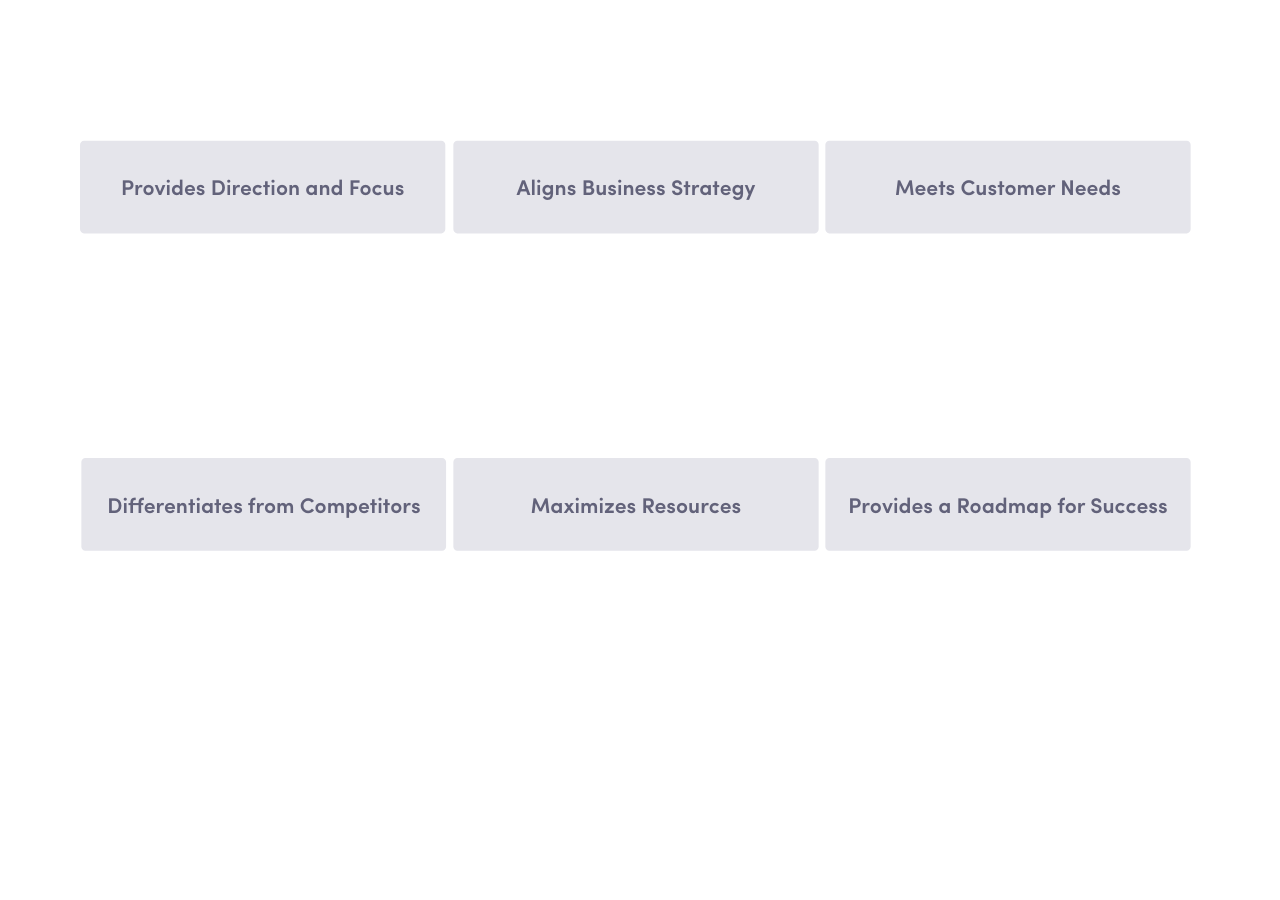
<file: index.html>
﻿<!doctype html>
<html lang="en-US">
<head>
  <meta charset="utf-8">
  <!-- Created using Storyline 360 - http://www.articulate.com  -->
  <!-- version: 3.78.30747.0 -->
  <title>Important</title>
  <meta http-equiv="x-ua-compatible" content="IE=edge"/>
  <meta name="viewport" content="width=device-width,initial-scale=1,user-scalable=no,shrink-to-fit=no,minimal-ui"/>
  <meta name="apple-mobile-web-app-capable" content="yes"/>
  <style>
    html, body { height: 100%; padding: 0; margin: 0 }
    #app { height: 100%; width: 100%; }
  </style>

  <script>
    window.DS = {};
    window.globals = {
      DATA_PATH_BASE: '',
      HAS_FRAME: true,
      HAS_SLIDE: true,

      lmsPresent: false,
      tinCanPresent: false,
      cmi5Present: false,
      aoSupport: false,
      scale: 'noscale',
      captureRc: false,
      browserSize: 'optimal',
      bgColor: '#FFFFFF',
      features: 'AccessibleVideo,BgAudioBlip,ConnectionMessages,DropIn1,DropIn2,DropIn3,FullScreenToggle,LayerPresentAsDialog,MultipleQuizTracking,PlayerSpeedControl,StreamingVideo,UpdatedThemeEditor,UseAudioElement,VideoSync',
      themeName: 'unified',
      preloaderColor: '#8C8C8C',
      suppressAnalytics: false,
      productChannel: 'stable',
      publishSource: 'storyline',
      aid: 'aid|a8fbaf31-cd82-4534-a00a-83a3256e9906',
      cid: '5ff714f0-c469-4c72-928e-436738152205',
      playerVersion: '3.78.30747.0',
      publishTimestamp: '2023-08-17T10:47:07.2467219Z',
      maxIosVideoElements: 10,
      connectionSettings: { message: 'You%20are%20offline.%20Trying%20to%20reconnect...', useDarkTheme: true, mode: 'disabled' },

      
      parseParams: function(qs) {
        if (window.globals.parsedParams != null) {
          return window.globals.parsedParams;
        }
        qs = (qs || window.location.search.substr(1)).split('+').join(' ');
        var params = {},
            tokens,
            re = /[?&]?([^=]+)=([^&]*)/g;

        while (tokens = re.exec(qs)) {
          params[decodeURIComponent(tokens[1]).trim()] =
            decodeURIComponent(tokens[2]).trim();
        }
        window.globals.parsedParams = params;
        return params;
      }

    };
  </script>
  <script>
    var isIe11 = ('ActiveXObject' in window || window.MSBlobBuilder != null)
      && window.msCrypto != null && !window.ActiveXObject;
    if (isIe11) {
      window.globals.unsupportedBrowser = true;
      document.write(atob('[base64]'));
    }
  </script>
  
  <script>window.THREE = { };</script>
  
</head>
<body style="background: #FFFFFF" class="cs-HTML theme-unified">
  <!-- 360 -->
  <script>!function(){var e,i=/iPhone/i,o=/iPod/i,n=/iPad/i,t=/\biOS-universal(?:.+)Mac\b/i,r=/\bAndroid(?:.+)Mobile\b/i,a=/Android/i,d=/(?:SD4930UR|\bSilk(?:.+)Mobile\b)/i,p=/Silk/i,l=/Windows Phone/i,u=/\bWindows(?:.+)ARM\b/i,b=/BlackBerry/i,s=/BB10/i,c=/Opera Mini/i,f=/\b(CriOS|Chrome)(?:.+)Mobile/i,h=/Mobile(?:.+)Firefox\b/i,v=function(e){return void 0!==e&&"MacIntel"===e.platform&&"number"==typeof e.maxTouchPoints&&e.maxTouchPoints>1&&"undefined"==typeof MSStream};e=function(e){var m={userAgent:"",platform:"",maxTouchPoints:0};e||"undefined"==typeof navigator?"string"==typeof e?m.userAgent=e:e&&e.userAgent&&(m={userAgent:e.userAgent,platform:e.platform,maxTouchPoints:e.maxTouchPoints||0}):m={userAgent:navigator.userAgent,platform:navigator.platform,maxTouchPoints:navigator.maxTouchPoints||0};var g=m.userAgent,y=g.split("[FBAN");void 0!==y[1]&&(g=y[0]),void 0!==(y=g.split("Twitter"))[1]&&(g=y[0]);var A=function(e){return function(i){return i.test(e)}}(g),w={apple:{phone:A(i)&&!A(l),ipod:A(o),tablet:!A(i)&&(A(n)||v(m))&&!A(l),universal:A(t),device:(A(i)||A(o)||A(n)||A(t)||v(m))&&!A(l)},amazon:{phone:A(d),tablet:!A(d)&&A(p),device:A(d)||A(p)},android:{phone:!A(l)&&A(d)||!A(l)&&A(r),tablet:!A(l)&&!A(d)&&!A(r)&&(A(p)||A(a)),device:!A(l)&&(A(d)||A(p)||A(r)||A(a))||A(/\bokhttp\b/i)},windows:{phone:A(l),tablet:A(u),device:A(l)||A(u)},other:{blackberry:A(b),blackberry10:A(s),opera:A(c),firefox:A(h),chrome:A(f),device:A(b)||A(s)||A(c)||A(h)||A(f)},any:!1,phone:!1,tablet:!1};return w.any=w.apple.device||w.android.device||w.windows.device||w.other.device,w.phone=w.apple.phone||w.android.phone||w.windows.phone,w.tablet=w.apple.tablet||w.android.tablet||w.windows.tablet,w}(),"object"==typeof exports&&"undefined"!=typeof module?module.exports=e:"function"==typeof define&&define.amd?define((function(){return e})):this.isMobile=e}();
    window.isMobile.apple.tablet = window.isMobile.apple.tablet ||
      (navigator.platform === 'MacIntel' && navigator.maxTouchPoints > 1);
    window.isMobile.apple.device = window.isMobile.apple.device || window.isMobile.apple.tablet;
    window.isMobile.tablet = window.isMobile.tablet || window.isMobile.apple.tablet;
    window.isMobile.any = window.isMobile.any || window.isMobile.apple.tablet;
  </script>

  <div id="focus-sink" tabindex="-1"></div>

  <div id="preso"></div>
  <script>
    (function() {

      var classTypes = [ 'desktop', 'mobile', 'phone', 'tablet' ];

      var addDeviceClasses = function(prefix, testObj) {
        var curr, i;
        for (i = 0; i < classTypes.length; i++) {
          curr = classTypes[i];
          if (testObj[curr]) {
            document.body.classList.add(prefix + curr);
          }
        }
      };

      var params = window.globals.parseParams(),
          isDevicePreview = params.devicepreview === '1',
          isPhoneOverride = params.deviceType === 'phone' || (isDevicePreview && params.phone == '1'),
          isTabletOverride = (params.deviceType === 'tablet' || isDevicePreview) && !isPhoneOverride,
          isMobileOverride = isPhoneOverride || isTabletOverride;

      var deviceView = {
        desktop: !window.isMobile.any && !isMobileOverride,
        mobile: window.isMobile.any || isMobileOverride,
        phone: isPhoneOverride || (window.isMobile.phone && !isTabletOverride),
        tablet: isTabletOverride || window.isMobile.tablet
      };

      window.globals.deviceView = deviceView;
      window.isMobile.desktop = !window.isMobile.any;
      window.isMobile.mobile = window.isMobile.any;

      addDeviceClasses('view-', deviceView);

    })();
  </script>
  
  <script src='story_content/user.js' type=text/javascript></script>
  <div class="slide-loader"></div>

  <script>
    var doc = document, loader = doc.body.querySelector('.slide-loader'); [ 1, 2, 3 ].forEach(function(n) { var d = doc.createElement('div'); d.style.backgroundColor = window.globals.preloaderColor; d.classList.add('mobile-loader-dot'); d.classList.add('dot' + n); loader.appendChild(d); });
  </script>

  <div class="mobile-load-title-overlay" style="display: none">
    <div class="mobile-load-title">Important</div>
  </div>

  <div class="mobile-chrome-warning"></div>

  
<style>
  .warn-connection-dialog {
    display: none;
    background: transparent;
    pointer-events: none;
    position: fixed;
    left: 0;
    top: 0;
    width: 100%;
    height: 100%;
    z-index: 999;
  }

  .warn-connection-content {
    border-radius: 4px;
    background: white;
    border: 1px solid #E7E7E7;
    color: #333333;
    box-shadow: 0 2px 4px rgba(0, 0, 0, 0.25);
    transition: all 150ms ease-out;
    position: absolute;
    white-space: nowrap;
  }

  .view-phone.is-landscape .warn-connection-content {
    left: 23px;
    bottom: 23px;
  }

  .view-tablet.is-landscape .warn-connection-content {
    left: 50%;
    top: 20px;
    transform: translateX(-50%);
  }

  .is-portrait .warn-connection-content {
    transform: translate(-50%, calc(-100% - 15px));
  }

  .warn-connection-content p {
    display: inline-block;
    margin: 0 8px 0 0;
    line-height: 33px;
    font-size: 11px;
  }

  .warn-connection-content svg {
    position: relative;
    vertical-align: middle;
    margin: 0 2px 2px 8px;
  }

  .view-desktop .warn-connection-content {
    left: 1.5em;
    bottom: 1.5em;
  }

  .view-desktop .warn-connection-content p {
    font-size: 1.1em;
  }

  .is-offline .warn-connection-dialog {
    display: block;
  }

  .is-offline .cs-panel * {
    pointer-events: none !important;
  }

  .is-offline .cs-panel {
    pointer-events: all !important;
  }

  .is-offline #nav-controls * {
    pointer-events: none !important;
  }

  .is-offline #nav-controls {
    pointer-events: all !important;
  }
</style>

<div class="warn-connection-dialog">
  <div class="warn-connection-content">
    <svg width="17" height="15" viewBox="0 0 17 15" xmlns="http://www.w3.org/2000/svg">
      <path fill="#8F0000" stroke="white" d="M16.07,12.98 L15.88,12.23 L9.51,1.21 C8.97,0.26,7.6,0.26,7.06,1.21 L0.69,12.23 C0.15,13.16,0.81,14.36,1.91,14.36 H14.65 C15.47,14.36,16.05,13.7,16.07,12.98 Z"/>
      <path fill="white" stroke="white" d="M8.58,5.5 C8.35,5.28,8.5,5.35,8.21,5.32 C8.09,5.35,7.97,5.49,7.96,5.67 C7.97,5.79,7.98,5.92,7.98,6.04 L7.98,6.04 C7.99,6.17,8,6.31,8.01,6.43 L8.01,6.44 C8.03,6.92,8.06,7.41,8.09,7.9 L8.09,7.9 C8.12,8.39,8.14,8.88,8.17,9.37 C8.17,9.39,8.18,9.42,8.2,9.44 C8.23,9.46,8.25,9.47,8.28,9.47 C8.31,9.47,8.34,9.46,8.35,9.44 C8.37,9.43,8.38,9.4,8.39,9.35 L8.39,9.34 C8.39,9.24,8.4,9.15,8.4,9.05 L8.4,9.05 C8.41,8.96,8.41,8.86,8.42,8.75 C8.43,8.44,8.45,8.12,8.47,7.81 L8.47,7.81 C8.49,7.49,8.51,7.18,8.53,6.87 C8.55,6.46,8.56,6.05,8.59,5.64 L8.6,5.62 C8.6,5.57,8.59,5.53,8.58,5.5 L8.21,5.32 Z"/>
      <circle fill="white" stroke="white" cx="8.3" cy="11.35" r="0.3"/>
    </svg>
    <p>You are offline. Trying to reconnect...</p>
  </div>
</div>

<script>
  (function() {
    window.DS.connection = {
      warningShown: false,
      assets: {},
      loadingAssetGroup: false,
      retryDelay: 500
    };

    var connectionSettings = window.globals.connectionSettings || {};

    // The `window.globals.features` variable must be set in `webpack.dev.config` when testing locally - it is not enough
    // to have it in the data - but it must be set there as well.
    var useConnectionMessages = window.AbortController != null &&
      window.location.protocol != 'file:' &&
      window.globals.features.indexOf('ConnectionMessages') != -1 &&
      connectionSettings.mode === 'normal';

    window.DS.connection.useConnectionMessages = useConnectionMessages

    var assetCount = 0;
    var checkLoadedId;


    if (useConnectionMessages && connectionSettings != null) {
      var contentEl = document.querySelector('.warn-connection-content');
      var messageEl = contentEl.querySelector('p')

      if (connectionSettings.useDarkTheme) {
        contentEl.style.borderColor = '#BABBBA';
        contentEl.style.backgroundColor = '#282828';
        contentEl.style.color = '#FFFFFF';
      }

      if (connectionSettings.message != null) {
        messageEl.textContent = window.decodeURIComponent(connectionSettings.message);
      }
    }

    function checkAssetsReady() {
      for (var i in DS.connection.assets) {
        if (!DS.connection.assets[i].success) {
          return false;
        }
      }
      return true;
    }

    function stopAssetGroup() {
      if (!useConnectionMessages) { return; }

      assetCount = 0;

      DS.connection.oldAssetGroup = DS.connection.assets;
      DS.connection.assets = {};
      DS.connection.loadingAssetGroup = false;
      clearInterval(checkLoadedId);
    }

    function startAssetGroup() {
      if (!useConnectionMessages) { return; }
      var ticks = 0;
      clearInterval(checkLoadedId);
      checkLoadedId = setInterval(function() {
        var loaded = 0;
        if (assetCount === 0 && loaded === 0) {
          clearInterval(checkLoadedId);
          return;
        }

        for (var i in DS.connection.assets) {
          if (DS.connection.assets[i].success) {
            loaded++;
          }
        }

        if (assetCount === loaded && checkAssetsReady()) {
          for (var i in DS.connection.assets) {
            if (DS.connection.assets[i].action) {
              DS.connection.assets[i].action();
            }
          }
          hideWarning();
          stopAssetGroup();
        }
      }, 100)
    }

    function requiredAsset(url, action, retry, type) {
      if (!useConnectionMessages) { return; }
      if (DS.connection.assets[url]) { return; }

      DS.connection.assets[url] = {
        success: false, action: action, retry: retry, type: type
      };
      assetCount = Object.keys(DS.connection.assets).length;
      if (!DS.connection.loadingAssetGroup) {
        startAssetGroup();
      }
      DS.connection.loadingAssetGroup = true;
    }

    function assetLoaded(url) {
      if (!useConnectionMessages) { return; }
      if (DS.connection.assets[url]) {
        DS.connection.assets[url].success = true;
      }
    }

    function assetFailed(url) {
      if (!useConnectionMessages) { return; }
      if (!DS.connection.assets[url]) {
        if (/\.js$/.test(url) && url.indexOf('transcripts') === -1) {
          setTimeout(function() {
            if (DS.connection.lastSlideLoaded != null) {
              DS.connection.lastSlideLoaded();
            }
          }, DS.connection.retryDelay);
        }
        return;
      }
      if (!DS.connection.warningShown) { showWarning(); }
      if (DS.connection.assets[url].retry) {
        setTimeout(function() {
          if (!DS.connection.assets[url].success) {
            DS.connection.assets[url].retry()
          }
        }, DS.connection.retryDelay);
      }
    }

    function hideWarning() {
      document.body.classList.remove('is-offline');
      DS.connection.warningShown = false;
    }
    DS.connection.hideWarning = hideWarning

    function showWarning(btn) {
      document.body.classList.add('is-offline')
      DS.connection.warningShown = true;
      updateWarningPosition();
    }

    function updateWarningPosition() {
      if (!DS.connection.warningShown) {
        return;
      }

      var isPortrait = document.body.classList.contains('is-portrait');
      var warningEl = document.querySelector('.warn-connection-content');

      if (isPortrait) {
        var slide = document.querySelector('.primary-slide');
        var slideRect = slide.getBoundingClientRect();

        warningEl.style.top = `${slideRect.top}px`
        warningEl.style.left = `${slideRect.left + slideRect.width / 2}px`
      } else {
        warningEl.style.top = null;
        warningEl.style.left = null;
      }

      window.requestAnimationFrame(updateWarningPosition);
    }

    // these will all be noops if the feature flag isn't set in
    // the data and `window.globals.features`
    DS.connection.requiredAsset = requiredAsset;
    DS.connection.assetLoaded = assetLoaded;
    DS.connection.assetFailed = assetFailed;
    DS.connection.stopAssetGroup = stopAssetGroup;
    DS.connection.startAssetGroup = startAssetGroup;
  })();
</script>


  <script>
    
    if (window.autoSpider && window.vInterfaceObject) {
      document.querySelector('.mobile-load-title-overlay').style.display = 'none';
    }
  </script>

  

  <link rel="stylesheet" href="html5/data/css/output.min.css" data-noprefix/>
</body>
<script src="html5/lib/scripts/bootstrapper.min.js"></script>
</html>
</file>
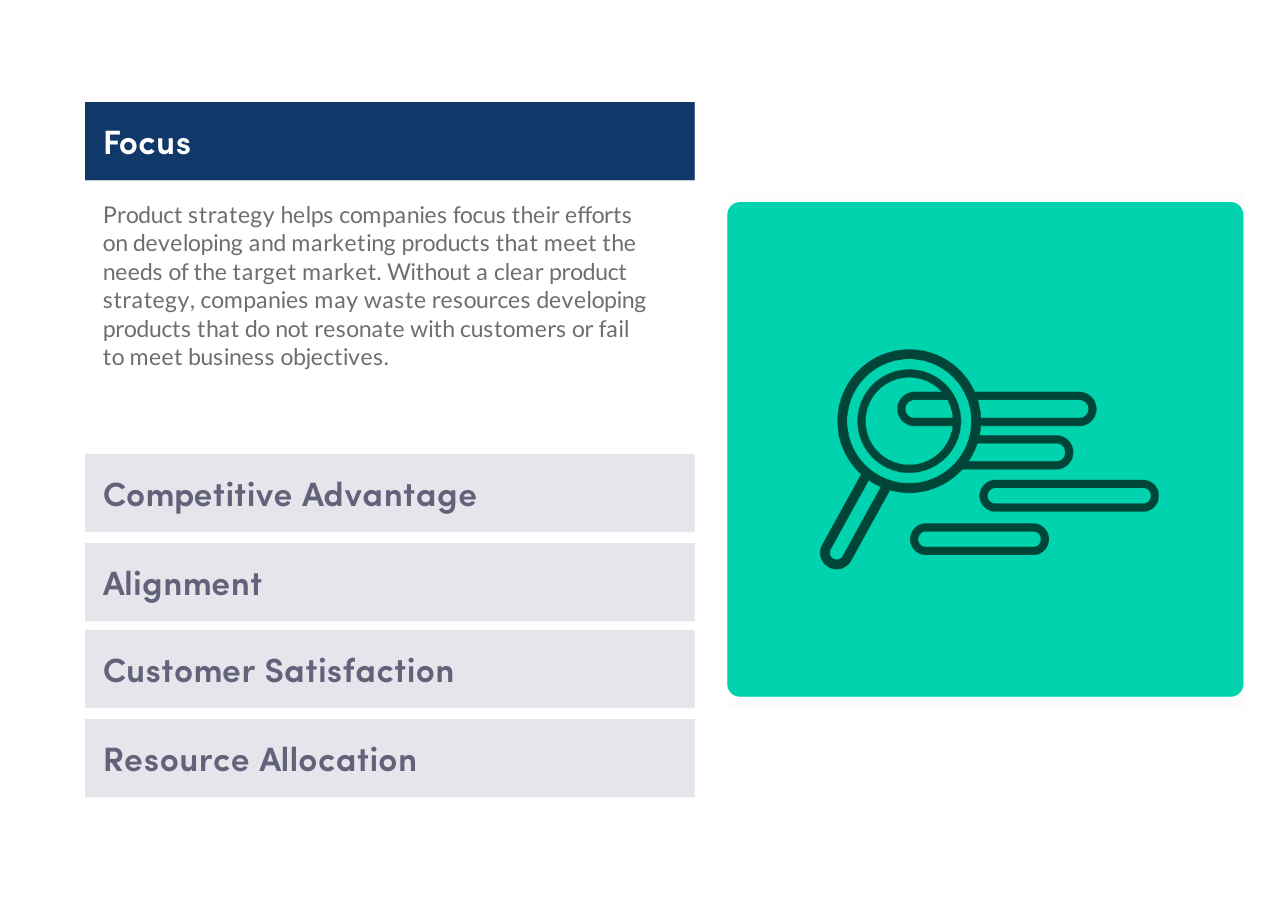
<file: New folder/index.html>
﻿<!doctype html>
<html lang="en-US">
<head>
  <meta charset="utf-8">
  <!-- Created using Storyline 360 - http://www.articulate.com  -->
  <!-- version: 3.76.30446.0 -->
  <title>Importanceofproductstrategy</title>
  <meta http-equiv="x-ua-compatible" content="IE=edge"/>
  <meta name="viewport" content="width=device-width,initial-scale=1,user-scalable=no,shrink-to-fit=no,minimal-ui"/>
  <meta name="apple-mobile-web-app-capable" content="yes"/>
  <style>
    html, body { height: 100%; padding: 0; margin: 0 }
    #app { height: 100%; width: 100%; }
  </style>

  <script>
    window.DS = {};
    window.globals = {
      DATA_PATH_BASE: '',
      HAS_FRAME: true,
      HAS_SLIDE: true,

      lmsPresent: false,
      tinCanPresent: false,
      cmi5Present: false,
      aoSupport: false,
      scale: 'noscale',
      captureRc: false,
      browserSize: 'optimal',
      bgColor: '#FFFFFF',
      features: 'AccessibleVideo,ConnectionMessages,DropIn1,FullScreenToggle,InsertSvgPicture,LayerPresentAsDialog,MultipleQuizTracking,PlayerSpeedControl,StreamingVideo,UpdatedThemeEditor,UseAudioElement,VideoTranscripts',
      themeName: 'unified',
      preloaderColor: '#8C8C8C',
      suppressAnalytics: false,
      productChannel: 'stable',
      publishSource: 'storyline',
      aid: 'aid|a8fbaf31-cd82-4534-a00a-83a3256e9906',
      cid: '518bf44a-6537-4bc3-ba67-9e0aabeffc31',
      playerVersion: '3.76.30446.0',
      publishTimestamp: '2023-07-14T13:35:02.7700560Z',
      maxIosVideoElements: 10,
      connectionSettings: { message: 'You%20are%20offline.%20Trying%20to%20reconnect...', useDarkTheme: true, mode: 'disabled' },

      
      parseParams: function(qs) {
        if (window.globals.parsedParams != null) {
          return window.globals.parsedParams;
        }
        qs = (qs || window.location.search.substr(1)).split('+').join(' ');
        var params = {},
            tokens,
            re = /[?&]?([^=]+)=([^&]*)/g;

        while (tokens = re.exec(qs)) {
          params[decodeURIComponent(tokens[1]).trim()] =
            decodeURIComponent(tokens[2]).trim();
        }
        window.globals.parsedParams = params;
        return params;
      }

    };
  </script>
  <script>
    var isIe11 = ('ActiveXObject' in window || window.MSBlobBuilder != null)
      && window.msCrypto != null && !window.ActiveXObject;
    if (isIe11) {
      window.globals.unsupportedBrowser = true;
      document.write(atob('[base64]'));
    }
  </script>
  
  <script>window.THREE = { };</script>
  
</head>
<body style="background: #FFFFFF" class="cs-HTML theme-unified">
  <!-- 360 -->
  <script>!function(){var e,i=/iPhone/i,o=/iPod/i,n=/iPad/i,t=/\biOS-universal(?:.+)Mac\b/i,r=/\bAndroid(?:.+)Mobile\b/i,a=/Android/i,d=/(?:SD4930UR|\bSilk(?:.+)Mobile\b)/i,p=/Silk/i,l=/Windows Phone/i,u=/\bWindows(?:.+)ARM\b/i,b=/BlackBerry/i,s=/BB10/i,c=/Opera Mini/i,f=/\b(CriOS|Chrome)(?:.+)Mobile/i,h=/Mobile(?:.+)Firefox\b/i,v=function(e){return void 0!==e&&"MacIntel"===e.platform&&"number"==typeof e.maxTouchPoints&&e.maxTouchPoints>1&&"undefined"==typeof MSStream};e=function(e){var m={userAgent:"",platform:"",maxTouchPoints:0};e||"undefined"==typeof navigator?"string"==typeof e?m.userAgent=e:e&&e.userAgent&&(m={userAgent:e.userAgent,platform:e.platform,maxTouchPoints:e.maxTouchPoints||0}):m={userAgent:navigator.userAgent,platform:navigator.platform,maxTouchPoints:navigator.maxTouchPoints||0};var g=m.userAgent,y=g.split("[FBAN");void 0!==y[1]&&(g=y[0]),void 0!==(y=g.split("Twitter"))[1]&&(g=y[0]);var A=function(e){return function(i){return i.test(e)}}(g),w={apple:{phone:A(i)&&!A(l),ipod:A(o),tablet:!A(i)&&(A(n)||v(m))&&!A(l),universal:A(t),device:(A(i)||A(o)||A(n)||A(t)||v(m))&&!A(l)},amazon:{phone:A(d),tablet:!A(d)&&A(p),device:A(d)||A(p)},android:{phone:!A(l)&&A(d)||!A(l)&&A(r),tablet:!A(l)&&!A(d)&&!A(r)&&(A(p)||A(a)),device:!A(l)&&(A(d)||A(p)||A(r)||A(a))||A(/\bokhttp\b/i)},windows:{phone:A(l),tablet:A(u),device:A(l)||A(u)},other:{blackberry:A(b),blackberry10:A(s),opera:A(c),firefox:A(h),chrome:A(f),device:A(b)||A(s)||A(c)||A(h)||A(f)},any:!1,phone:!1,tablet:!1};return w.any=w.apple.device||w.android.device||w.windows.device||w.other.device,w.phone=w.apple.phone||w.android.phone||w.windows.phone,w.tablet=w.apple.tablet||w.android.tablet||w.windows.tablet,w}(),"object"==typeof exports&&"undefined"!=typeof module?module.exports=e:"function"==typeof define&&define.amd?define((function(){return e})):this.isMobile=e}();
    window.isMobile.apple.tablet = window.isMobile.apple.tablet ||
      (navigator.platform === 'MacIntel' && navigator.maxTouchPoints > 1);
    window.isMobile.apple.device = window.isMobile.apple.device || window.isMobile.apple.tablet;
    window.isMobile.tablet = window.isMobile.tablet || window.isMobile.apple.tablet;
    window.isMobile.any = window.isMobile.any || window.isMobile.apple.tablet;
  </script>

  <div id="focus-sink" tabindex="-1"></div>

  <div id="preso"></div>
  <script>
    (function() {

      var classTypes = [ 'desktop', 'mobile', 'phone', 'tablet' ];

      var addDeviceClasses = function(prefix, testObj) {
        var curr, i;
        for (i = 0; i < classTypes.length; i++) {
          curr = classTypes[i];
          if (testObj[curr]) {
            document.body.classList.add(prefix + curr);
          }
        }
      };

      var params = window.globals.parseParams(),
          isDevicePreview = params.devicepreview === '1',
          isPhoneOverride = params.deviceType === 'phone' || (isDevicePreview && params.phone == '1'),
          isTabletOverride = (params.deviceType === 'tablet' || isDevicePreview) && !isPhoneOverride,
          isMobileOverride = isPhoneOverride || isTabletOverride;

      var deviceView = {
        desktop: !window.isMobile.any && !isMobileOverride,
        mobile: window.isMobile.any || isMobileOverride,
        phone: isPhoneOverride || (window.isMobile.phone && !isTabletOverride),
        tablet: isTabletOverride || window.isMobile.tablet
      };

      window.globals.deviceView = deviceView;
      window.isMobile.desktop = !window.isMobile.any;
      window.isMobile.mobile = window.isMobile.any;

      addDeviceClasses('view-', deviceView);

    })();
  </script>
  
  <script src='story_content/user.js' type=text/javascript></script>
  <div class="slide-loader"></div>

  <script>
    var doc = document, loader = doc.body.querySelector('.slide-loader'); [ 1, 2, 3 ].forEach(function(n) { var d = doc.createElement('div'); d.style.backgroundColor = window.globals.preloaderColor; d.classList.add('mobile-loader-dot'); d.classList.add('dot' + n); loader.appendChild(d); });
  </script>

  <div class="mobile-load-title-overlay" style="display: none">
    <div class="mobile-load-title">Importanceofproductstrategy</div>
  </div>

  <div class="mobile-chrome-warning"></div>

  
<style>
  .warn-connection-dialog {
    display: none;
    background: transparent;
    pointer-events: none;
    position: fixed;
    left: 0;
    top: 0;
    width: 100%;
    height: 100%;
    z-index: 999;
  }

  .warn-connection-content {
    border-radius: 4px;
    background: white;
    border: 1px solid #E7E7E7;
    color: #333333;
    box-shadow: 0 2px 4px rgba(0, 0, 0, 0.25);
    transition: all 150ms ease-out;
    position: absolute;
    white-space: nowrap;
  }

  .view-phone.is-landscape .warn-connection-content {
    left: 23px;
    bottom: 23px;
  }

  .view-tablet.is-landscape .warn-connection-content {
    left: 50%;
    top: 20px;
    transform: translateX(-50%);
  }

  .is-portrait .warn-connection-content {
    transform: translate(-50%, calc(-100% - 15px));
  }

  .warn-connection-content p {
    display: inline-block;
    margin: 0 8px 0 0;
    line-height: 33px;
    font-size: 11px;
  }

  .warn-connection-content svg {
    position: relative;
    vertical-align: middle;
    margin: 0 2px 2px 8px;
  }

  .view-desktop .warn-connection-content {
    left: 1.5em;
    bottom: 1.5em;
  }

  .view-desktop .warn-connection-content p {
    font-size: 1.1em;
  }

  .is-offline .warn-connection-dialog {
    display: block;
  }

  .is-offline .cs-panel * {
    pointer-events: none !important;
  }

  .is-offline .cs-panel {
    pointer-events: all !important;
  }

  .is-offline #nav-controls * {
    pointer-events: none !important;
  }

  .is-offline #nav-controls {
    pointer-events: all !important;
  }
</style>

<div class="warn-connection-dialog">
  <div class="warn-connection-content">
    <svg width="17" height="15" viewBox="0 0 17 15" xmlns="http://www.w3.org/2000/svg">
      <path fill="#8F0000" stroke="white" d="M16.07,12.98 L15.88,12.23 L9.51,1.21 C8.97,0.26,7.6,0.26,7.06,1.21 L0.69,12.23 C0.15,13.16,0.81,14.36,1.91,14.36 H14.65 C15.47,14.36,16.05,13.7,16.07,12.98 Z"/>
      <path fill="white" stroke="white" d="M8.58,5.5 C8.35,5.28,8.5,5.35,8.21,5.32 C8.09,5.35,7.97,5.49,7.96,5.67 C7.97,5.79,7.98,5.92,7.98,6.04 L7.98,6.04 C7.99,6.17,8,6.31,8.01,6.43 L8.01,6.44 C8.03,6.92,8.06,7.41,8.09,7.9 L8.09,7.9 C8.12,8.39,8.14,8.88,8.17,9.37 C8.17,9.39,8.18,9.42,8.2,9.44 C8.23,9.46,8.25,9.47,8.28,9.47 C8.31,9.47,8.34,9.46,8.35,9.44 C8.37,9.43,8.38,9.4,8.39,9.35 L8.39,9.34 C8.39,9.24,8.4,9.15,8.4,9.05 L8.4,9.05 C8.41,8.96,8.41,8.86,8.42,8.75 C8.43,8.44,8.45,8.12,8.47,7.81 L8.47,7.81 C8.49,7.49,8.51,7.18,8.53,6.87 C8.55,6.46,8.56,6.05,8.59,5.64 L8.6,5.62 C8.6,5.57,8.59,5.53,8.58,5.5 L8.21,5.32 Z"/>
      <circle fill="white" stroke="white" cx="8.3" cy="11.35" r="0.3"/>
    </svg>
    <p>You are offline. Trying to reconnect...</p>
  </div>
</div>

<script>
  (function() {
    window.DS.connection = {
      warningShown: false,
      assets: {},
      loadingAssetGroup: false,
      retryDelay: 500
    };

    var connectionSettings = window.globals.connectionSettings || {};

    // The `window.globals.features` variable must be set in `webpack.dev.config` when testing locally - it is not enough
    // to have it in the data - but it must be set there as well.
    var useConnectionMessages = window.AbortController != null &&
      window.location.protocol != 'file:' &&
      window.globals.features.indexOf('ConnectionMessages') != -1 &&
      connectionSettings.mode === 'normal';

    window.DS.connection.useConnectionMessages = useConnectionMessages

    var assetCount = 0;
    var checkLoadedId;


    if (useConnectionMessages && connectionSettings != null) {
      var contentEl = document.querySelector('.warn-connection-content');
      var messageEl = contentEl.querySelector('p')

      if (connectionSettings.useDarkTheme) {
        contentEl.style.borderColor = '#BABBBA';
        contentEl.style.backgroundColor = '#282828';
        contentEl.style.color = '#FFFFFF';
      }

      if (connectionSettings.message != null) {
        messageEl.textContent = window.decodeURIComponent(connectionSettings.message);
      }
    }

    function checkAssetsReady() {
      for (var i in DS.connection.assets) {
        if (!DS.connection.assets[i].success) {
          return false;
        }
      }
      return true;
    }

    function stopAssetGroup() {
      if (!useConnectionMessages) { return; }

      assetCount = 0;

      DS.connection.oldAssetGroup = DS.connection.assets;
      DS.connection.assets = {};
      DS.connection.loadingAssetGroup = false;
      clearInterval(checkLoadedId);
    }

    function startAssetGroup() {
      if (!useConnectionMessages) { return; }
      var ticks = 0;
      clearInterval(checkLoadedId);
      checkLoadedId = setInterval(function() {
        var loaded = 0;
        if (assetCount === 0 && loaded === 0) {
          clearInterval(checkLoadedId);
          return;
        }

        for (var i in DS.connection.assets) {
          if (DS.connection.assets[i].success) {
            loaded++;
          }
        }

        if (assetCount === loaded && checkAssetsReady()) {
          for (var i in DS.connection.assets) {
            if (DS.connection.assets[i].action) {
              DS.connection.assets[i].action();
            }
          }
          hideWarning();
          stopAssetGroup();
        }
      }, 100)
    }

    function requiredAsset(url, action, retry, type) {
      if (!useConnectionMessages) { return; }
      if (DS.connection.assets[url]) { return; }

      DS.connection.assets[url] = {
        success: false, action: action, retry: retry, type: type
      };
      assetCount = Object.keys(DS.connection.assets).length;
      if (!DS.connection.loadingAssetGroup) {
        startAssetGroup();
      }
      DS.connection.loadingAssetGroup = true;
    }

    function assetLoaded(url) {
      if (!useConnectionMessages) { return; }
      if (DS.connection.assets[url]) {
        DS.connection.assets[url].success = true;
      }
    }

    function assetFailed(url) {
      if (!useConnectionMessages) { return; }
      if (!DS.connection.assets[url]) {
        if (/\.js$/.test(url)) {
          setTimeout(function() {
            if (DS.connection.lastSlideLoaded != null) {
              DS.connection.lastSlideLoaded();
            }
          }, DS.connection.retryDelay);
        }
        return;
      }
      if (!DS.connection.warningShown) { showWarning(); }
      if (DS.connection.assets[url].retry) {
        setTimeout(function() {
          if (!DS.connection.assets[url].success) {
            DS.connection.assets[url].retry()
          }
        }, DS.connection.retryDelay);
      }
    }

    function hideWarning() {
      document.body.classList.remove('is-offline');
      DS.connection.warningShown = false;
    }
    DS.connection.hideWarning = hideWarning

    function showWarning(btn) {
      document.body.classList.add('is-offline')
      DS.connection.warningShown = true;
      updateWarningPosition();
    }

    function updateWarningPosition() {
      if (!DS.connection.warningShown) {
        return;
      }

      var isPortrait = document.body.classList.contains('is-portrait');
      var warningEl = document.querySelector('.warn-connection-content');

      if (isPortrait) {
        var slide = document.querySelector('.primary-slide');
        var slideRect = slide.getBoundingClientRect();

        warningEl.style.top = `${slideRect.top}px`
        warningEl.style.left = `${slideRect.left + slideRect.width / 2}px`
      } else {
        warningEl.style.top = null;
        warningEl.style.left = null;
      }

      window.requestAnimationFrame(updateWarningPosition);
    }

    // these will all be noops if the feature flag isn't set in
    // the data and `window.globals.features`
    DS.connection.requiredAsset = requiredAsset;
    DS.connection.assetLoaded = assetLoaded;
    DS.connection.assetFailed = assetFailed;
    DS.connection.stopAssetGroup = stopAssetGroup;
    DS.connection.startAssetGroup = startAssetGroup;
  })();
</script>


  <script>
    
    if (window.autoSpider && window.vInterfaceObject) {
      document.querySelector('.mobile-load-title-overlay').style.display = 'none';
    }
  </script>

  

  <link rel="stylesheet" href="html5/data/css/output.min.css" data-noprefix/>
</body>
<script src="html5/lib/scripts/bootstrapper.min.js"></script>
</html>
</file>
<file: html5/data/css/output.min.css>
@font-face {
  font-family: 'Sofia Pro Charset1_ 5xC99409B50';
  src: url('[data-uri]');
  font-style: normal;
  font-weight: normal;
}
@font-face {
  font-family: 'Lato Charset1_ 5hsQO0mW9B0A5CDD';
  src: url('[data-uri]');
  font-style: normal;
  font-weight: normal;
}
@font-face {
  font-family: 'LatoBold Charset1_ BoldC133D22F';
  src: url('[data-uri]');
  font-style: normal;
  font-weight: normal;
}
@font-face {
  font-family: 'Sofia Pro Charset0_v9oU56DF3E53';
  src: url('[data-uri]');
  font-style: normal;
  font-weight: normal;
}
@font-face {
  font-family: 'Lato Charset0_v8MUn45tBE51451DC';
  src: url('[data-uri]');
  font-style: normal;
  font-weight: normal;
}
.cs-HTML {
  background: rgba(255, 255, 255, 1);
}
.cs-pxabnsnfns10100000001 .cs-infopanel  {
  box-shadow: 0 1px 0 rgba(0, 0, 0, 0);
  background: rgba(255, 255, 255, 1);
}
.cs-pxabnsnfns10100000001 .cs-infopanel .cs-link {
  color: rgba(88, 88, 88, 1);
}
.cs-pxabnsnfns10100000001 .cs-infopanel .cs-link:hover {
  color: rgba(255, 255, 255, 1);
}
.cs-pxabnsnfns10100000001 .cs-infopanel .cs-name {
  color: rgba(68, 68, 68, 1);
}
.cs-pxabnsnfns10100000001 .cs-infopanel .cs-title {
  color: rgba(153, 153, 153, 1);
}
.cs-pxabnsnfns10100000001 .cs-infopanelpopup  {
  box-shadow: 0 1px 0 rgba(0, 0, 0, 0);
  background: rgba(0, 0, 0, 0);
}
.cs-pxabnsnfns10100000001 .cs-infopanelpopup .cs-link {
  color: rgba(255, 0, 0, 1);
}
.cs-pxabnsnfns10100000001 .cs-infopanelpopup .cs-link:hover {
  color: rgba(255, 255, 255, 1);
}
.cs-pxabnsnfns10100000001 .cs-infopanelpopup .cs-name {
  color: rgba(255, 255, 255, 1);
}
.cs-pxabnsnfns10100000001 .cs-infopanelpopup .cs-bio {
  color: rgba(88, 88, 88, 1);
}
.cs-pxabnsnfns10100000001 .cs-timer  {
  color: rgba(88, 88, 88, 1);
}
.cs-pxabnsnfns10100000001 .cs-duration stop:first-child {
  stop-color: rgba(220, 220, 220, 1);
}
.cs-pxabnsnfns10100000001 .cs-duration stop:last-child {
  stop-color: rgba(220, 220, 220, 1);
}
.cs-pxabnsnfns10100000001 .cs-elapsed stop:first-child {
  stop-color: rgba(254, 227, 71, 1);
}
.cs-pxabnsnfns10100000001 .cs-elapsed stop:last-child {
  stop-color: rgba(254, 227, 71, 1);
}
.cs-pxabnsnfns10100000001 .cs-timer .cs-pie .cs-innerstroke {
  stroke: rgba(199, 199, 199, 1);
}
.cs-pxabnsnfns10100000001 .cs-timer .cs-pie .cs-innerborder {
  stroke: rgba(255, 255, 255, 1);
}
.cs-pxabnsnfns10100000001 .cs-window  {
  box-shadow: 0 8px 5px rgba(0, 0, 0, 0.2);
  border-color: rgba(49, 99, 0, 1);
  background: rgba(250, 250, 250, 1);
  color: rgba(70, 70, 70, 1);
}
.cs-pxabnsnfns10100000001 .cs-window .cs-diva {
  border-color: rgba(0, 0, 0, 0);
}
.cs-pxabnsnfns10100000001 .cs-window .cs-divb {
  border-color: rgba(0, 0, 0, 0);
}
.cs-pxabnsnfns10100000001 .cs-editor .cs-editor-slide {
  color: rgba(255, 255, 255, 1);
}
.cs-pxabnsnfns10100000001 .cs-editor .cs-editor-html {
  color: rgba(70, 70, 70, 1);
}
.cs-pxabnsnfns10100000001 .cs-editor .cs-editor-button {
  text-shadow: 0 1px 0 rgba(0, 0, 0, 0);
  color: rgba(255, 255, 255, 1);
  border-color: rgba(33, 68, 0, 1);
  background: rgba(60, 124, 0, 1);
}
.cs-pxabnsnfns10100000001 .cs-editor .cs-editor-button:hover {
  background: rgba(66, 142, 0, 1);
}
.cs-pxabnsnfns10100000001 .cs-editor .cs-editor-button:active {
  background: rgba(46, 93, 0, 1);
}
.cs-pxabnsnfns10100000001 .cs-listitem  {
  color: rgba(70, 70, 70, 1);
  border-color: none;
  border: 1px solid transparent;
}
.cs-pxabnsnfns10100000001 .cs-listitem:hover {
  background: rgba(0, 0, 0, 0.05);
  border-color: rgba(142, 143, 142, 1) !important;
  border-width: 1px;
  border-radius: 2px;
  border-style: solid;
  box-sizing: border-box;
}
.cs-pxabnsnfns10100000001 .cs-listitem.hover {
  background: rgba(0, 0, 0, 0.05);
  border-color: rgba(142, 143, 142, 1) !important;
  border-width: 1px;
  border-radius: 2px;
  border-style: solid;
  box-sizing: border-box;
}
.cs-pxabnsnfns10100000001 .cs-glossary  {
  color: rgba(70, 70, 70, 1);
}
.cs-pxabnsnfns10100000001 .cs-glossary .cs-scrolling-panel {
  background: rgba(0, 0, 0, 0);
}
.cs-pxabnsnfns10100000001 .cs-glossary .cs-term.cs-selected .cs-choice-list-trigger {
  color: rgba(255, 255, 255, 1);
  background: rgba(255, 255, 255, 1);
}
.cs-pxabnsnfns10100000001 .cs-glossary .cs-term.cs-selected .cs-choice-list-trigger:focus {
  color: rgba(255, 255, 255, 1);
  background: rgba(255, 255, 255, 1);
}
.cs-pxabnsnfns10100000001 .cs-glossary .cs-term:hover .cs-choice-list-trigger {
  background: rgba(70, 70, 70, 1);
}
.cs-pxabnsnfns10100000001 .cs-glossary .cs-term.hover .cs-choice-list-trigger {
  background: rgba(70, 70, 70, 1);
}
.cs-pxabnsnfns10100000001 .cs-glossary .cs-term .cs-choice-list-trigger:focus {
  background: rgba(70, 70, 70, 1);
}
.cs-pxabnsnfns10100000001 .cs-glossary .cs-diva {
  border-color: rgba(0, 0, 0, 0);
}
.cs-pxabnsnfns10100000001 .cs-glossary .cs-divb {
  border-color: rgba(0, 0, 0, 0);
}
.cs-pxabnsnfns10100000001 .cs-glossary .cs-divc {
  border-color: rgba(0, 0, 0, 0);
}
.cs-pxabnsnfns10100000001 .cs-glossary .cs-heading {
  color: rgba(44, 47, 48, 1);
  font-weight: 700;
}
.note-content p span {
  color: rgba(70, 70, 70, 1);
  line-height: 1.4em;
  font-size: 103.769%;
}
.cs-pxabnsnfns10100000001 .cs-resource .cs-separator {
  border-color: rgba(0, 0, 0, 0);
}
.cs-pxabnsnfns10100000001 .cs-outline  {
  color: rgba(45, 45, 45, 1);
}
.cs-pxabnsnfns10100000001 .cs-outline .cs-diva {
  border-color: rgba(0, 0, 0, 0);
}
.cs-pxabnsnfns10100000001 .cs-outline .cs-divb {
  border-color: rgba(0, 0, 0, 0);
}
.cs-pxabnsnfns10100000001 .cs-outline .cs-divc {
  border-color: rgba(0, 0, 0, 0);
}
.cs-pxabnsnfns10100000001 .cs-outline .cs-search-filter:hover {
  color: rgba(0, 0, 0, 0);
}
.cs-pxabnsnfns10100000001 .cs-outline .cs-search-filter.hover {
  color: rgba(0, 0, 0, 0);
}
.cs-pxabnsnfns10100000001 .cs-transcript  {
  color: rgba(255, 255, 255, 1);
}
.cs-pxabnsnfns10100000001 .cs-transcript .cs-div {
  border-color: rgba(0, 0, 0, 0);
}
.cs-pxabnsnfns10100000001 .cs-tabs:not(.topmenu-item) {
  color: rgba(39, 43, 44, 1);
}
.cs-pxabnsnfns10100000001 .cs-tabs .cs-inner-button:not(.topmenu-item) {
  text-shadow: 0 1px 0 rgba(0, 0, 0, 0);
}
.cs-pxabnsnfns10100000001 .cs-tabs:hover:not(.topmenu-item) {
  color: rgba(39, 43, 44, 1);
}
.cs-pxabnsnfns10100000001 .cs-tabs.cs-selected {
  background: rgba(0, 0, 0, 0);
  color: rgba(39, 43, 44, 1);
}
.cs-pxabnsnfns10100000001 .cs-seekcontrol  {
  background: rgba(0, 0, 0, 0);
  border-color: rgba(0, 0, 0, 0);
}
.cs-pxabnsnfns10100000001 .cs-seekcontrol .cs-button:hover .cs-icon {
  fill: rgba(255, 255, 255, 1);
}
.cs-pxabnsnfns10100000001 .cs-seekcontrol .cs-button.hover .cs-icon {
  fill: rgba(255, 255, 255, 1);
}
.cs-pxabnsnfns10100000001 .cs-seekcontrol .cs-button .cs-icon-shadow {
  fill: rgba(0, 0, 0, 0);
}
.cs-pxabnsnfns10100000001 .cs-seekcontrol .cs-button .cs-icon {
  fill: rgba(140, 140, 140, 1);
}
.cs-pxabnsnfns10100000001 .cs-seekcontrol .cs-seek .cs-fill {
  background: rgba(255, 255, 255, 0.6);
}
.cs-pxabnsnfns10100000001 .cs-seekcontrol .cs-seek {
  background: rgba(142, 143, 142, 1);
  border-color: rgba(0, 0, 0, 0);
}
.cs-pxabnsnfns10100000001 .cs-searchinput .cs-input {
  color: rgba(70, 70, 70, 1);
  border-color: rgba(0, 0, 0, 0);
  background: rgba(0, 0, 0, 0.05);
}
.cs-pxabnsnfns10100000001 .cs-searchinput .cs-input:focus {
  color: rgba(44, 47, 48, 1);
  background: rgba(41, 41, 41, 1);
}
.cs-pxabnsnfns10100000001 .cs-searchinput .cs-input:hover {
  box-shadow: inset 0 0 1px 0 rgba(69, 126, 19, 0);
}
.cs-pxabnsnfns10100000001 .cs-searchinput .cs-input.hover {
  box-shadow: inset 0 0 1px 0 rgba(69, 126, 19, 0);
}
.cs-pxabnsnfns10100000001 .cs-searchinput .cs-button .cs-icon {
  fill: rgba(88, 88, 88, 1);
}
.cs-pxabnsnfns10100000001 .cs-searchinput .cs-button:hover {
  fill: rgba(63, 133, 0, 1);
}
.cs-pxabnsnfns10100000001 .cs-searchinput .cs-button.hover {
  fill: rgba(63, 133, 0, 1);
}
.cs-pxabnsnfns10100000001 .cs-menu  {
  box-shadow: 0 1px 0 rgba(0, 0, 0, 0);
  background: rgba(250, 250, 250, 1);
}
.cs-pxabnsnfns10100000001 .cs-topmenu-item.active .cs-tab {
  background: rgba(250, 250, 250, 1);
}
.cs-pxabnsnfns10100000001 .cs-logo  {
  box-shadow: 0 1px 0 rgba(37, 75, 0, 1);
  background: rgba(255, 255, 255, 0);
}
.cs-pxabnsnfns10100000001 .cs-checkbox  {
  color: rgba(255, 255, 255, 1);
}
.cs-pxabnsnfns10100000001 .cs-checkbox:hover {
  border-color: rgba(175, 221, 130, 1);
}
.cs-pxabnsnfns10100000001 .cs-checkbox.hover {
  border-color: rgba(175, 221, 130, 1);
}
.cs-pxabnsnfns10100000001 .cs-checkbox .cs-box {
  color: rgba(255, 255, 255, 1);
  border-color: rgba(42, 83, 0, 1);
}
.cs-pxabnsnfns10100000001 .cs-checkbox .cs-box:checked::after {
  color: rgba(43, 196, 0, 1);
}
.cs-pxabnsnfns10100000001 .cs-button  {
  text-shadow: 0 1px 0 rgba(0, 0, 0, 0);
  color: rgba(88, 88, 88, 1);
  border-color: rgba(0, 0, 0, 0);
  background: rgba(0, 0, 0, 0);
  box-shadow: 0 1px 0 rgba(0, 0, 0, 0);
}
.cs-pxabnsnfns10100000001 .cs-button .cs-icon {
  fill: rgba(88, 88, 88, 1);
}
.cs-pxabnsnfns10100000001 .cs-button .cs-icon-shadow {
  fill: rgba(0, 0, 0, 0);
}
.cs-pxabnsnfns10100000001 .cs-button:hover {
  background: rgba(39, 43, 44, 1);
}
.cs-pxabnsnfns10100000001 .cs-button.hover {
  background: rgba(39, 43, 44, 1);
}
.cs-pxabnsnfns10100000001 .cs-button:active {
  background: rgba(0, 0, 0, 0);
}
.cs-pxabnsnfns10100000001 .cs-button.cs-disabled:hover {
  background: rgba(0, 0, 0, 0);
}
.cs-pxabnsnfns10100000001 .cs-button.cs-disabled.hover {
  background: rgba(0, 0, 0, 0);
}
.cs-pxabnsnfns10100000001 .cs-button.cs-disabled:active {
  background: rgba(0, 0, 0, 0);
}
.cs-pxabnsnfns10100000001 .cs-button.cs-volume:hover {
  background: rgba(0, 0, 0, 0);
}
.cs-pxabnsnfns10100000001 .cs-button.cs-volume.hover {
  background: rgba(0, 0, 0, 0);
}
.cs-pxabnsnfns10100000001 .cs-button.cs-volume:active {
  background: rgba(0, 0, 0, 0);
}
.cs-pxabnsnfns10100000001.cs-base  {
  color: rgba(88, 88, 88, 1);
  border-color: rgba(255, 255, 255, 0);
  background: rgba(255, 255, 255, 1);
}
.cs-pxabnsnfns10100000001.cs-base .cs-separator .cs-diva {
  background: rgba(250, 250, 250, 1);
}
.cs-pxabnsnfns10100000001.cs-base .cs-separator .cs-divb {
  background: rgba(0, 0, 0, 0);
}
.cs-pxabnsnfns10100000001.cs-base .cs-topmenu-item.active .cs-tab {
  border-color: rgba(250, 250, 250, 1);
}
.cs-pxabnsnfns10100000001.cs-base .cs-topmenu-item.active .cs-panel {
  border-color: rgba(250, 250, 250, 1);
}
.cs-pxabnsnfns10100000001.cs-base .cs-left {
  background: rgba(250, 250, 250, 1);
}
.cs-pxabnsnfns10100000001.cs-base .cs-area-primary .cs-slide-container {
  background: rgba(255, 255, 255, 1);
}
.cs-pxabnsnfns10100000001.cs-base.cs-custom-theme .cs-brandhighlight-bg {
  background: rgba(255, 255, 255, 1) !important;
}
.cs-pxabnsnfns10100000001.cs-base.cs-custom-theme .cs-brandhighlight-secondary-bg {
  background: rgba(255, 255, 255, 1) !important;
}
.cs-pxabnsnfns10100000001.cs-base.cs-custom-theme .cs-brandhighlight-border {
  border-color: rgba(255, 255, 255, 1) !important;
}
.cs-pxabnsnfns10100000001.cs-base.cs-custom-theme .cs-brandhighlight-text {
  color: rgba(255, 255, 255, 1) !important;
}
.cs-pxabnsnfns10100000001.cs-base.cs-custom-theme .cs-brandhighlight-fill {
  fill: rgba(255, 255, 255, 1) !important;
}
.cs-pxabnsnfns10100000001.cs-base.cs-custom-theme .cs-listitem.cs-selected {
  background-color: rgba(0, 0, 0, 0.05) !important;
}
.cs-pxabnsnfns10100000001 .cs-volume::-moz-range-thumb {
  border-color: rgba(43, 85, 0, 1);
  box-shadow: inset 0 0 1px 0 rgba(43, 85, 0, 1);
  background: rgba(255, 255, 255, 1);
}
.cs-pxabnsnfns10100000001 .cs-volume::-ms-thumb {
  border-color: rgba(43, 85, 0, 1);
  box-shadow: inset 0 0 1px 0 rgba(43, 85, 0, 1);
  background: rgba(255, 255, 255, 1);
}
.cs-pxabnsnfns10100000001 .cs-volume::-webkit-slider-thumb {
  border-color: rgba(43, 85, 0, 1);
  box-shadow: inset 0 0 1px 0 rgba(43, 85, 0, 1);
  background: rgba(255, 255, 255, 1);
}
.cs-pxabnsnfns10100000001 .cs-volume::-moz-range-track {
  border-color: rgba(66, 140, 1, 1);
  background: rgba(142, 143, 142, 1);
}
.cs-pxabnsnfns10100000001 .cs-volume::-ms-track {
  border-color: rgba(66, 140, 1, 1);
  background: rgba(142, 143, 142, 1);
}
.cs-pxabnsnfns10100000001 .cs-volume::-webkit-slider-runnable-track {
  border-color: rgba(66, 140, 1, 1);
  background: rgba(142, 143, 142, 1);
}
body.show-focus .tab-focus-box {
  box-shadow: 0 0 0 1px rgba(255, 255, 0, 1), 0 0 0 3px rgba(0, 32, 96, 1), 0 0 5px 5px rgba(255, 255, 0, 1);
  border-color: transparent;
  outline: 2px transparent solid;
}
.skipnav {
  box-shadow: 0 0 0 1px rgba(255, 255, 0, 1), 0 0 0 3px rgba(0, 32, 96, 1), 0 0 5px 5px rgba(255, 255, 0, 1);
  border-color: transparent;
  outline: 2px transparent solid;
}
.cs-pxabnsnfns10100000001 .cs-listitem:hover {
  color: none;
}
.cs-pxabnsnfns10100000001 .cs-listitem.hover {
  color: none;
}
.cs-pxabnsnfns10100000001 .cs-listitem.cs-viewed {
  color: #464646;
}
.cs-pxabnsnfns10100000001 .cs-listitem {
  color: #464646;
}
.cs-pxabnsnfns10100000001 .cs-listitem:hover .cs-icon-carrot * {
  fill: none;
}
.cs-pxabnsnfns10100000001 .cs-listitem.hover .cs-icon-carrot * {
  fill: none;
}
.cs-pxabnsnfns10100000001 .cs-listitem .cs-icon-carrot {
  color: none;
  top: calc(3px);
}
.cs-pxabnsnfns10100000001 .cs-listitem .cs-icon-carrot .cs-shadow {
  color: #2C2F30;
}
.cs-pxabnsnfns10100000001 .item-collapsible .is-scene {
  color: #2C2F30 !important;
  font-weight: 700;
}
.cs-pxabnsnfns10100000001 .is-scene .cs-icon-carrot * {
  color: #2C2F30 !important;
  font-weight: 700;
}
.cs-pxabnsnfns10100000001 .is-scene:not(.outline-links-collapse) > a {
  color: #2C2F30;
}
.cs-pxabnsnfns10100000001 .is-scene:not(.outline-links-collapse) .cs-icon-carrot * {
  fill: none !important;
  color: #2C2F30 !important;
}
.cs-pxabnsnfns10100000001 .tabs, .cs-pxabnsnfns10100000001 .cs-logo {
  border-bottom: 1px solid rgba(142, 143, 142, 1);
}
.cs-pxabnsnfns10100000001 .area-secondary-wrapper:after {
  background-image: url('[data-uri]');
  background-size: 100%;
}
.cs-pxabnsnfns10100000001 .panel-footer {
  background: #FAFAFA;
}
.cs-pxabnsnfns10100000001 #outline-search {
  background: rgba(0, 0, 0, 0.05);
  border-color: rgba(142, 143, 142, 1);
  border-width: 1px;
  border-style: solid;
}
.cs-pxabnsnfns10100000001 .topmenu-panel #outline-search {
  background: #EAEAEA;
}
.cs-pxabnsnfns10100000001 .search-icon circle, .cs-pxabnsnfns10100000001 .search-icon path {
  stroke: #585858;
}
.cs-pxabnsnfns10100000001 #outline-search input[type   =search] {
  color: #2C2F30;
}
.cs-pxabnsnfns10100000001 #outline-search ::-webkit-input-placeholder {
  color: #464646 !important;
}
.cs-pxabnsnfns10100000001 #outline-search :-ms-input-placeholder {
  color: #464646 !important;
}
.cs-pxabnsnfns10100000001 #outline-search ::-moz-placeholder {
  color: #464646 !important;
  opacity: 1;
}
.cs-pxabnsnfns10100000001 .cs-topmenu-item.active, body:not(.is-touchable-tablet) .cs-pxabnsnfns10100000001 .cs-topmenu-item:hover {
  color: #272B2C;
}
.cs-pxabnsnfns10100000001 .cs-topmenu-item.button-tapped {
  color: #272B2C;
}
.cs-pxabnsnfns10100000001 .cs-topmenu-item.active .cs-tab, .cs-pxabnsnfns10100000001 .cs-topmenu-item .cs-tab {
  background: transparent !important;
  border: none !important;
}
.cs-pxabnsnfns10100000001 .top-tabs-drop-icon div {
  background: #585858;
}
.cs-pxabnsnfns10100000001 .cs-panel.topmenu-panel .panel-content, .cs-pxabnsnfns10100000001 .top-tabs-drop {
  background: #FAFAFA;
}
.cs-pxabnsnfns10100000001 .cs-topmenu-item.active .cs-panel {
  background: #FAFAFA;
}
.cs-pxabnsnfns10100000001 .cs-menu.topmenu-panel, .cs-pxabnsnfns10100000001 .top-tabs-drop {
  border: 1px solid rgba(250, 250, 250, 1) !important;
  border-radius: 3px;
}
.cs-pxabnsnfns10100000001 .resources .resources-list a:hover {
  background: rgba(0, 0, 0, 0.05);
}
body:not(.is-touchable-tablet) .cs-pxabnsnfns10100000001 .resources .resources-list a:hover {
  background: rgba(0, 0, 0, 0.05);
}
.cs-pxabnsnfns10100000001 .resources .resources-list a.hover {
  background: rgba(0, 0, 0, 0.05);
}
body:not(.is-touchable-tablet) .cs-pxabnsnfns10100000001 .resources .resources-list a.hover {
  background: rgba(0, 0, 0, 0.05);
}
.cs-pxabnsnfns10100000001 .resources .resources-list a.button-tapped {
  background: rgba(0, 0, 0, 0.05);
}
.cs-pxabnsnfns10100000001 .cs-icon path, .cs-pxabnsnfns10100000001 .cs-icon rect, .cs-pxabnsnfns10100000001 .cs-icon polygon, .cs-pxabnsnfns10100000001 .menu-icon-wrapper.menu-icon-wrapper-hover path {
  fill: #585858;
}
.cs-pxabnsnfns10100000001 .cs-icon .icon-stroke-only {
  fill: none !important;
  stroke: #585858 !important;
}
body:not(.is-touchable-tablet) .cs-pxabnsnfns10100000001 .cs-button:hover .cs-icon path, body:not(.is-touchable-tablet) .cs-pxabnsnfns10100000001 .cs-button:hover .cs-icon rect, body:not(.is-touchable-tablet) .cs-pxabnsnfns10100000001 .cs-button:hover .cs-icon polygon {
  fill: #272B2C;
}
body:not(.is-touchable-tablet) .cs-pxabnsnfns10100000001 .cs-tabs:hover .search-icon circle, body:not(.is-touchable-tablet) .cs-pxabnsnfns10100000001 .cs-tabs:hover .search-icon path {
  stroke: #272B2C;
}
.cs-pxabnsnfns10100000001 .cs-button.button-tapped .cs-icon path, .cs-pxabnsnfns10100000001 .cs-button.button-tapped .cs-icon rect, .cs-pxabnsnfns10100000001 .cs-button.button-tapped .cs-icon polygon {
  fill: #272B2C;
}
body:not(.is-touchable-tablet) .cs-pxabnsnfns10100000001 .cs-button:hover .cs-icon .icon-stroke-only {
  fill: none !important;
  stroke: #272B2C !important;
}
.cs-pxabnsnfns10100000001 .cs-button:button-tapped .cs-icon .icon-stroke-only {
  fill: none !important;
  stroke: #272B2C !important;
}
.cs-pxabnsnfns10100000001 .menu-icon-wrapper.menu-icon-wrapper-hover svg path {
  fill: #272B2C;
}
.floating-sidebar:not(.sidebar-closed) .cs-pxabnsnfns10100000001 #hamburger .menu-icon-wrapper svg path {
  fill: #BABBBA;
}
.floating-sidebar:not(.sidebar-closed) .cs-pxabnsnfns10100000001 #hamburger .menu-icon-wrapper.menu-icon-wrapper-hover svg path {
  fill: #F8F8F8;
}
.cs-pxabnsnfns10100000001 .volume .btn:before {
  background-image: url('[data-uri]');
}
.cs-pxabnsnfns10100000001 .volume-track {
  background: #8E8F8E;
}
.cs-pxabnsnfns10100000001 .volume-icon circle {
  stroke: #585858;
}
.cs-pxabnsnfns10100000001 .cs-settings > .settings-panel {
  background: #FAFAFA;
  border: 1px solid rgba(250, 250, 250, 1) !important;
  border-radius: 3px;
}
.cs-pxabnsnfns10100000001 .cs-settings > .panel-down-arrow {
  fill: #FAFAFA;
}
.cs-pxabnsnfns10100000001 .switch-toggle .border {
  stroke: #919191;
}
.cs-pxabnsnfns10100000001 .switch-toggle .thumb-off .thumb {
  fill: #585858;
}
.cs-pxabnsnfns10100000001 .switch-toggle .thumb-on .track {
  fill: rgba(255, 255, 255, 0.3);
}
.cs-pxabnsnfns10100000001 .switch-toggle .thumb-off .track {
  fill: rgba(233, 233, 233, 1);
}
.cs-pxabnsnfns10100000001 .switch-label {
  color: #464646;
}
.cs-pxabnsnfns10100000001 .cs-panel .scrollarea-btn:after {
  background: rgba(88, 88, 88, 0.8);
}
.scrollarea-scrollbar:hover .scrollarea-btn:after, .scrollarea-scrollbar.highlight-scrollbar .scrollarea-btn:after {
  background: rgba(88, 88, 88, 0.8);
}
.floating-sidebar .sidebar-overlay {
  background: rgba(0, 0, 0, 0.85);
}
.cs-pxabnsnfns10100000001 .overlay-message {
  background: rgba(0, 0, 0, 0.85);
}
.cs-pxabnsnfns10100000001 .top-ui-bg, .cs-pxabnsnfns10100000001 .bottom-ui-bg, .cs-pxabnsnfns10100000001 .right-ui-bg, .cs-pxabnsnfns10100000001 .left-ui-bg {
  background: rgba(255, 255, 255, 0.8);
}
.cs-pxabnsnfns10100000001 .circle-progress-bg {
  fill: #FFFFFF;
}
.cs-pxabnsnfns10100000001 .circle-progress-well {
  fill: #8E8F8E;
}
.cs-pxabnsnfns10100000001 .circle-progress-pie {
  stroke: #8E8F8E;
}
.cs-pxabnsnfns10100000001 .lightbox .option-pane {
  background: rgba(255, 255, 255, 0.8);
}
.cs-pxabnsnfns10100000001 .lightbox .option-pane:before {
  background: #FFFFFF;
}
.cs-pxabnsnfns10100000001 .message-window {
  background: #FAFAFA;
  border: 1px solid rgba(70, 70, 70, 1) !important;
  border-radius: 3px;
}
.cs-pxabnsnfns10100000001 .message-window-header p, .cs-pxabnsnfns10100000001 .message-window-text {
  color: #464646;
}
.cs-pxabnsnfns10100000001 .message-window-header p {
  border-bottom: 1px solid rgba(70, 70, 70, 1);
}
.cs-pxabnsnfns10100000001 .message-window button.slide-object-button {
  border: 1px solid rgba(70, 70, 70, 1) !important;
}
.cs-pxabnsnfns10100000001 .message-window button.slide-object-button:hover {
  background: rgba(0, 0, 0, 0.05) !important;
}
.message-window .slide-object-button tspan, .message-window .slide-object-button-text tspan {
  fill: #464646 !important;
}
body:not(.is-touchable-tablet) .cs-pxabnsnfns10100000001 .cs-button:hover .text {
  color: #272B2C;
}
.cs-pxabnsnfns10100000001 .cs-button.button-tapped .text {
  color: #272B2C;
}
.cs-pxabnsnfns10100000001.cs-base {
  background: #FFFFFF;
}
.cs-pxabnsnfns10100000001 .cs-menu {
  background: transparent;
}
.cs-pxabnsnfns10100000001 .progress-bar .progress-bar-fill:after {
  background: #FFFFFF !important;
}
.cs-pxabnsnfns10100000001 .volume-dot {
  background: #FFFFFF !important;
}
.fn-npnxnanbsnfns10100000001 {
  font-family: 'Lato22AB4CAF';
  -webkit-font-variant-ligatures: no-common-ligatures;
  font-variant-ligatures: no-common-ligatures;
}
.fn-pxabnsnfns10100000001 {
  font-family: 'Lato22AB4CAF';
  -webkit-font-variant-ligatures: no-common-ligatures;
  font-variant-ligatures: no-common-ligatures;
}
.fn-npxnabnsnfns10100000001 {
  font-family: 'Lato22AB4CAF';
  -webkit-font-variant-ligatures: no-common-ligatures;
  font-variant-ligatures: no-common-ligatures;
}
.fn-npnxnanbnsnfns10100000001 {
  font-family: 'Lato22AB4CAF';
  -webkit-font-variant-ligatures: no-common-ligatures;
  font-variant-ligatures: no-common-ligatures;
}
.fn-pxabnsnfns10100000000 {
  font-family: 'Lato22AB4CAF';
  -webkit-font-variant-ligatures: no-common-ligatures;
  font-variant-ligatures: no-common-ligatures;
}
@font-face {
  font-family: 'Lato22AB4CAF';
  src: url('[data-uri]');
  font-style: normal;
  font-weight: bold;
}
@font-face {
  font-family: 'Lato22AB4CAF';
  src: url('[data-uri]');
  font-style: normal;
  font-weight: normal;
}
.cs-ExternalInterfaceErrorSlide .cs-buttonOK {
  color: rgba(255, 255, 255, 1);
  border-color: rgba(33, 68, 0, 1);
  background: rgba(60, 124, 0, 1);
  text-shadow: 0 1px 0 rgba(0, 0, 0, 0);
}
.cs-ExternalInterfaceErrorSlide .cs-buttonOK .cs-html {
  color: rgba(70, 70, 70, 1);
}
.cs-ExternalInterfaceErrorSlide .cs-buttonOK .cs-slide {
  border-color: rgba(255, 255, 255, 1);
}
.cs-ExternalInterfaceErrorSlide .cs-buttonOK:hover {
  background: rgba(66, 142, 0, 1);
}
.cs-ExternalInterfaceErrorSlide .cs-buttonOK:active {
  background: rgba(46, 93, 0, 1);
}
.cs-InvalidPromptSlide .cs-6YvokaplSz2-InvalidPromptSlide-btn0 {
  color: rgba(255, 255, 255, 1);
  border-color: rgba(33, 68, 0, 1);
  background: rgba(60, 124, 0, 1);
  text-shadow: 0 1px 0 rgba(0, 0, 0, 0);
}
.cs-InvalidPromptSlide .cs-6YvokaplSz2-InvalidPromptSlide-btn0 .cs-html {
  color: rgba(70, 70, 70, 1);
}
.cs-InvalidPromptSlide .cs-6YvokaplSz2-InvalidPromptSlide-btn0 .cs-slide {
  border-color: rgba(255, 255, 255, 1);
}
.cs-InvalidPromptSlide .cs-6YvokaplSz2-InvalidPromptSlide-btn0:hover {
  background: rgba(66, 142, 0, 1);
}
.cs-InvalidPromptSlide .cs-6YvokaplSz2-InvalidPromptSlide-btn0:active {
  background: rgba(46, 93, 0, 1);
}
.cs-PrintPromptSlide .cs-6YvokaplSz2-PrintPromptSlide-btn0 {
  color: rgba(255, 255, 255, 1);
  border-color: rgba(33, 68, 0, 1);
  background: rgba(60, 124, 0, 1);
  text-shadow: 0 1px 0 rgba(0, 0, 0, 0);
}
.cs-PrintPromptSlide .cs-6YvokaplSz2-PrintPromptSlide-btn0 .cs-html {
  color: rgba(70, 70, 70, 1);
}
.cs-PrintPromptSlide .cs-6YvokaplSz2-PrintPromptSlide-btn0 .cs-slide {
  border-color: rgba(255, 255, 255, 1);
}
.cs-PrintPromptSlide .cs-6YvokaplSz2-PrintPromptSlide-btn0:hover {
  background: rgba(66, 142, 0, 1);
}
.cs-PrintPromptSlide .cs-6YvokaplSz2-PrintPromptSlide-btn0:active {
  background: rgba(46, 93, 0, 1);
}
.cs-ScrollPromptSlide .cs-6YvokaplSz2-ScrollPromptSlide-btn0 {
  color: rgba(255, 255, 255, 1);
  border-color: rgba(33, 68, 0, 1);
  background: rgba(60, 124, 0, 1);
  text-shadow: 0 1px 0 rgba(0, 0, 0, 0);
}
.cs-ScrollPromptSlide .cs-6YvokaplSz2-ScrollPromptSlide-btn0 .cs-html {
  color: rgba(70, 70, 70, 1);
}
.cs-ScrollPromptSlide .cs-6YvokaplSz2-ScrollPromptSlide-btn0 .cs-slide {
  border-color: rgba(255, 255, 255, 1);
}
.cs-ScrollPromptSlide .cs-6YvokaplSz2-ScrollPromptSlide-btn0:hover {
  background: rgba(66, 142, 0, 1);
}
.cs-ScrollPromptSlide .cs-6YvokaplSz2-ScrollPromptSlide-btn0:active {
  background: rgba(46, 93, 0, 1);
}
</file>
